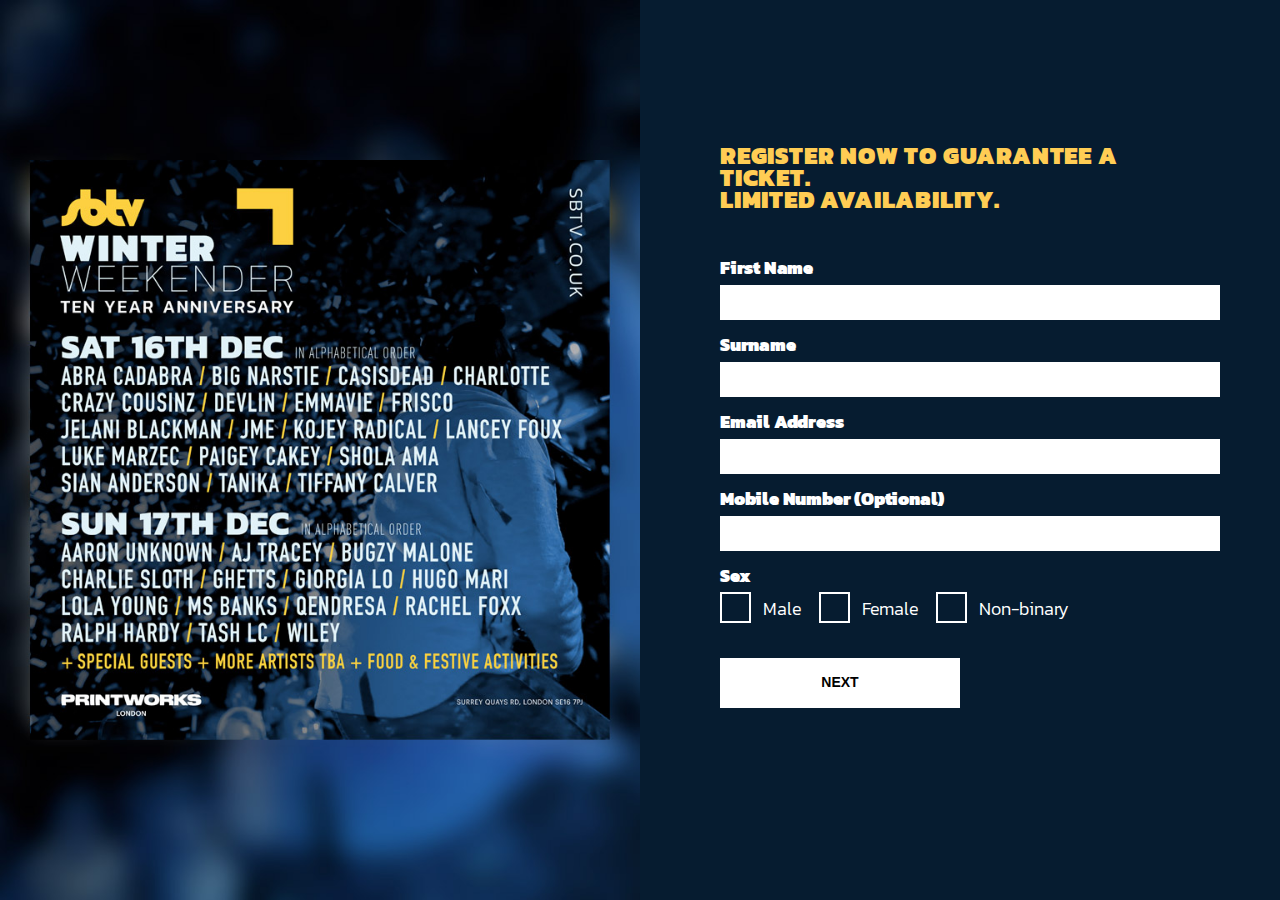
<file: index-newbranding.html>
<!DOCTYPE html>
<html lang="en-US">

<head>

	<meta charset="UTF-8" />
	<meta http-equiv="X-UA-Compatible" content="IE=edge" />

	<title>SBTV - Share. Build. Teach. Vibes.</title>
	<meta name="description" content="SB.TV is one of the leading online youth broadcasters covering all angles in and out of the music scene. With millions of views in the past month SB.TV is the leader in its field of new media broadcasters, an online lifestyle channel attracting a global audience."/>
	<meta name="robots" content="index, follow" />
	<meta name="referrer" content="always" />


	<meta property="og:title" content="SBTV - Share. Build. Teach. Vibes." />
	<meta property="og:description" content="SB.TV is one of the leading online youth broadcasters covering all angles in and out of the music scene. With millions of views in the past month SB.TV is the leader in its field of new media broadcasters, an online lifestyle channel attracting a global audience." />
	<meta name="twitter:title" content="SBTV - Share. Build. Teach. Vibes." >
	<meta name="twitter:description" content="SB.TV is one of the leading online youth broadcasters covering all angles in and out of the music scene. With millions of views in the past month SB.TV is the leader in its field of new media broadcasters, an online lifestyle channel attracting a global audience." />


	<!-- Styles -->
	<link rel='stylesheet' href='assets/css/split.css' type='text/css' media='screen' />
	<meta name="viewport" content="width=device-width,initial-scale=1" />
	<!-- Global site tag (gtag.js) - Google Analytics -->
<script async src="https://www.googletagmanager.com/gtag/js?id=UA-60416910-1"></script>
<script>
window.dataLayer = window.dataLayer || [];
function gtag(){dataLayer.push(arguments);}
gtag('js', new Date());

gtag('config', 'UA-60416910-1');
</script>
<!-- Facebook Pixel Code -->
<script>
!function(f,b,e,v,n,t,s)
{if(f.fbq)return;n=f.fbq=function(){n.callMethod?
n.callMethod.apply(n,arguments):n.queue.push(arguments)};
if(!f._fbq)f._fbq=n;n.push=n;n.loaded=!0;n.version='2.0';
n.queue=[];t=b.createElement(e);t.async=!0;
t.src=v;s=b.getElementsByTagName(e)[0];
s.parentNode.insertBefore(t,s)}(window, document,'script',
'https://connect.facebook.net/en_US/fbevents.js');
fbq('init', '753490318184510');
fbq('track', 'PageView');
</script>
<noscript><img height="1" width="1" style="display:none"
src="https://www.facebook.com/tr?id=753490318184510&ev=PageView&noscript=1"
/></noscript>
<!-- End Facebook Pixel Code -->
</head>

<body id="fullsingle" class="page-template-page-fullsingle-split">
	<!-- Quantcast Tag -->
<script type="text/javascript">
var _qevents = _qevents || [];

(function() {
var elem = document.createElement('script');
elem.src = (document.location.protocol == "https:" ? "https://secure" : "http://edge") + ".quantserve.com/quant.js";
elem.async = true;
elem.type = "text/javascript";
var scpt = document.getElementsByTagName('script')[0];
scpt.parentNode.insertBefore(elem, scpt);
})();

_qevents.push({
qacct:"p-LSBZVJnptm3n4"
});
</script>

<noscript>
<div style="display:none;">
<img src="//pixel.quantserve.com/pixel/p-LSBZVJnptm3n4.gif" border="0" height="1" width="1" alt="Quantcast"/>
</div>
</noscript>
<!-- End Quantcast tag -->

<div class="fs-split">

	<!-- Image Side -->
	<div class="split-image">

	</div>

	<!-- Content Side -->
	<div class="split-content">

		<div class="split-content-vertically-center">

			<div class="split-intro">

				<h1>Register now to guarantee a ticket.<br />Limited availability.</h1>

			</div>

			<div class="split-bio">
				<!-- Begin MailChimp Signup Form -->

				<div id="mc_embed_signup">
				<form action="https://sbtv.us17.list-manage.com/subscribe/post?u=61c8076ec4b26d7532dcda3a6&amp;id=92a76a0645" method="post" id="mc-embedded-subscribe-form" name="mc-embedded-subscribe-form" class="validate" target="_blank" novalidate>
				    <div id="mc_embed_signup_scroll">

				<div class="mc-field-group">
					<label for="mce-FNAME">First Name </label><br />
					<input type="text" value="" name="FNAME" class="" id="mce-FNAME">
				</div>
				<div class="mc-field-group">
					<label for="mce-SURNAME">Surname </label><br />
					<input type="text" value="" name="SURNAME" class="" id="mce-SURNAME">
				</div>
				<div class="mc-field-group">
					<label for="mce-EMAIL">Email Address </label><br />
					<input type="email" value="" name="EMAIL" class="required email" id="mce-EMAIL">
				</div>
				<div class="mc-field-group size1of2">
					<label for="mce-PHONE">Mobile Number (Optional) </label><br />
					<input type="number" name="PHONE" class="" value="" id="mce-PHONE">
				</div>
				<div class="mc-field-group input-group">
				    <strong>Sex </strong><br />
				    <input type="radio" value="Male" name="SEX" id="mce-SEX-0"><label for="mce-SEX-0">Male</label>
						<input type="radio" value="Female" name="SEX" id="mce-SEX-1"><label for="mce-SEX-1">Female</label>
						<input type="radio" value="Non-binary" name="SEX" id="mce-SEX-2"><label for="mce-SEX-2">Non-binary</label>
				</div>
					<div id="mce-responses" class="clear">
						<div class="response" id="mce-error-response" style="display:none"></div>
						<div class="response" id="mce-success-response" style="display:none"></div>
					</div>    <!-- real people should not fill this in and expect good things - do not remove this or risk form bot signups-->
				    <div style="position: absolute; left: -5000px;" aria-hidden="true"><input type="text" name="b_61c8076ec4b26d7532dcda3a6_92a76a0645" tabindex="-1" value=""></div>
				    <div class="clear"><br /><input type="submit" value="NEXT" name="subscribe" id="mc-embedded-subscribe" class="button"></div>
				    </div>
				</form>
				</div>

				<!--End mc_embed_signup-->

			</div>

		</div>

	</div>

</div>

</body>
</html>
</file>
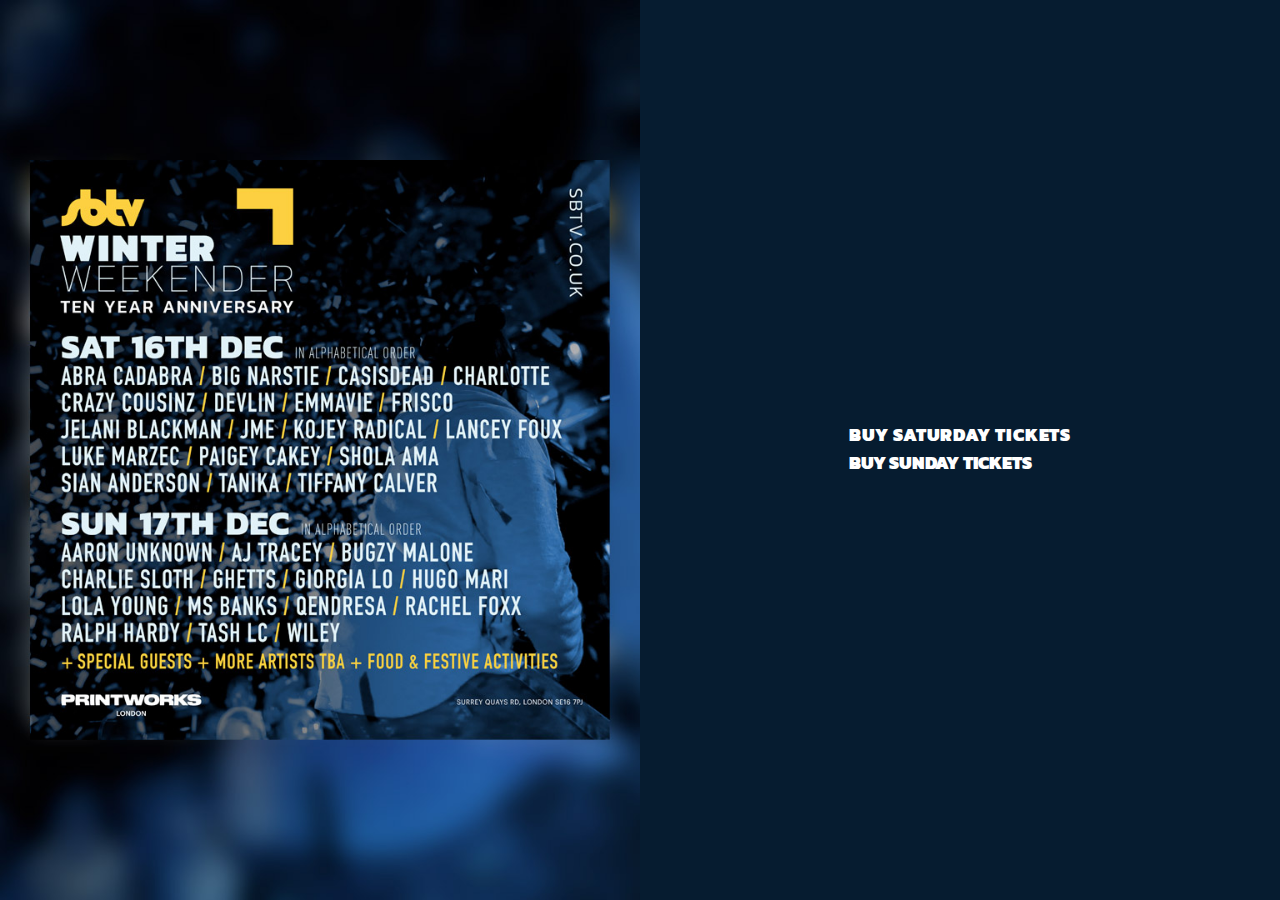
<file: index3.html>
<!DOCTYPE html>
<html lang="en-US">

<head>

	<meta charset="UTF-8" />
	<meta http-equiv="X-UA-Compatible" content="IE=edge" />

	<title>SBTV - Share. Build. Teach. Vibes.</title>
	<meta name="description" content="SB.TV is one of the leading online youth broadcasters covering all angles in and out of the music scene. With millions of views in the past month SB.TV is the leader in its field of new media broadcasters, an online lifestyle channel attracting a global audience."/>
	<meta name="robots" content="index, follow" />
	<meta name="referrer" content="always" />


	<meta property="og:title" content="SBTV - Share. Build. Teach. Vibes." />
	<meta property="og:description" content="SB.TV is one of the leading online youth broadcasters covering all angles in and out of the music scene. With millions of views in the past month SB.TV is the leader in its field of new media broadcasters, an online lifestyle channel attracting a global audience." />
	<meta name="twitter:title" content="SBTV - Share. Build. Teach. Vibes." >
	<meta name="twitter:description" content="SB.TV is one of the leading online youth broadcasters covering all angles in and out of the music scene. With millions of views in the past month SB.TV is the leader in its field of new media broadcasters, an online lifestyle channel attracting a global audience." />


	<!-- Styles -->
	<link rel='stylesheet' href='assets/css/split.css' type='text/css' media='screen' />
	<meta name="viewport" content="width=device-width,initial-scale=1" />
	<!-- Global site tag (gtag.js) - Google Analytics -->
<script async src="https://www.googletagmanager.com/gtag/js?id=UA-60416910-1"></script>
<script>
window.dataLayer = window.dataLayer || [];
function gtag(){dataLayer.push(arguments);}
gtag('js', new Date());

gtag('config', 'UA-60416910-1');
</script>
<!-- Facebook Pixel Code -->
<script>
!function(f,b,e,v,n,t,s)
{if(f.fbq)return;n=f.fbq=function(){n.callMethod?
n.callMethod.apply(n,arguments):n.queue.push(arguments)};
if(!f._fbq)f._fbq=n;n.push=n;n.loaded=!0;n.version='2.0';
n.queue=[];t=b.createElement(e);t.async=!0;
t.src=v;s=b.getElementsByTagName(e)[0];
s.parentNode.insertBefore(t,s)}(window, document,'script',
'https://connect.facebook.net/en_US/fbevents.js');
fbq('init', '753490318184510');
fbq('track', 'PageView');
</script>
<noscript><img height="1" width="1" style="display:none"
src="https://www.facebook.com/tr?id=753490318184510&ev=PageView&noscript=1"
/></noscript>
<!-- End Facebook Pixel Code -->
</head>

<body id="fullsingle" class="page-template-page-fullsingle-split">
	<!-- Quantcast Tag -->
<script type="text/javascript">
var _qevents = _qevents || [];

(function() {
var elem = document.createElement('script');
elem.src = (document.location.protocol == "https:" ? "https://secure" : "http://edge") + ".quantserve.com/quant.js";
elem.async = true;
elem.type = "text/javascript";
var scpt = document.getElementsByTagName('script')[0];
scpt.parentNode.insertBefore(elem, scpt);
})();

_qevents.push({
qacct:"p-LSBZVJnptm3n4"
});
</script>

<noscript>
<div style="display:none;">
<img src="//pixel.quantserve.com/pixel/p-LSBZVJnptm3n4.gif" border="0" height="1" width="1" alt="Quantcast"/>
</div>
</noscript>
<!-- End Quantcast tag -->

<div class="fs-split">

	<!-- Image Side -->
	<div class="split-image">

	</div>

	<!-- Content Side -->
	<div class="split-content">

		<div class="split-content-vertically-center">

			<div class="split-intro">

				<h1><a href="https://www.tickettannoy.com/event/lhn4TCp9r0iCEwPQhZvJEg" target="_blank">BUY SATURDAY TICKETS</a></h1>

			</div>

				<h1><a href="https://www.tickettannoy.com/event/Swr7fSNtiUqIVuTDWc5nfg" target="_blank">BUY SUNDAY TICKETS</a></h1>

			</div>

		</div>

	</div>

</div>

</body>
</html>
</file>
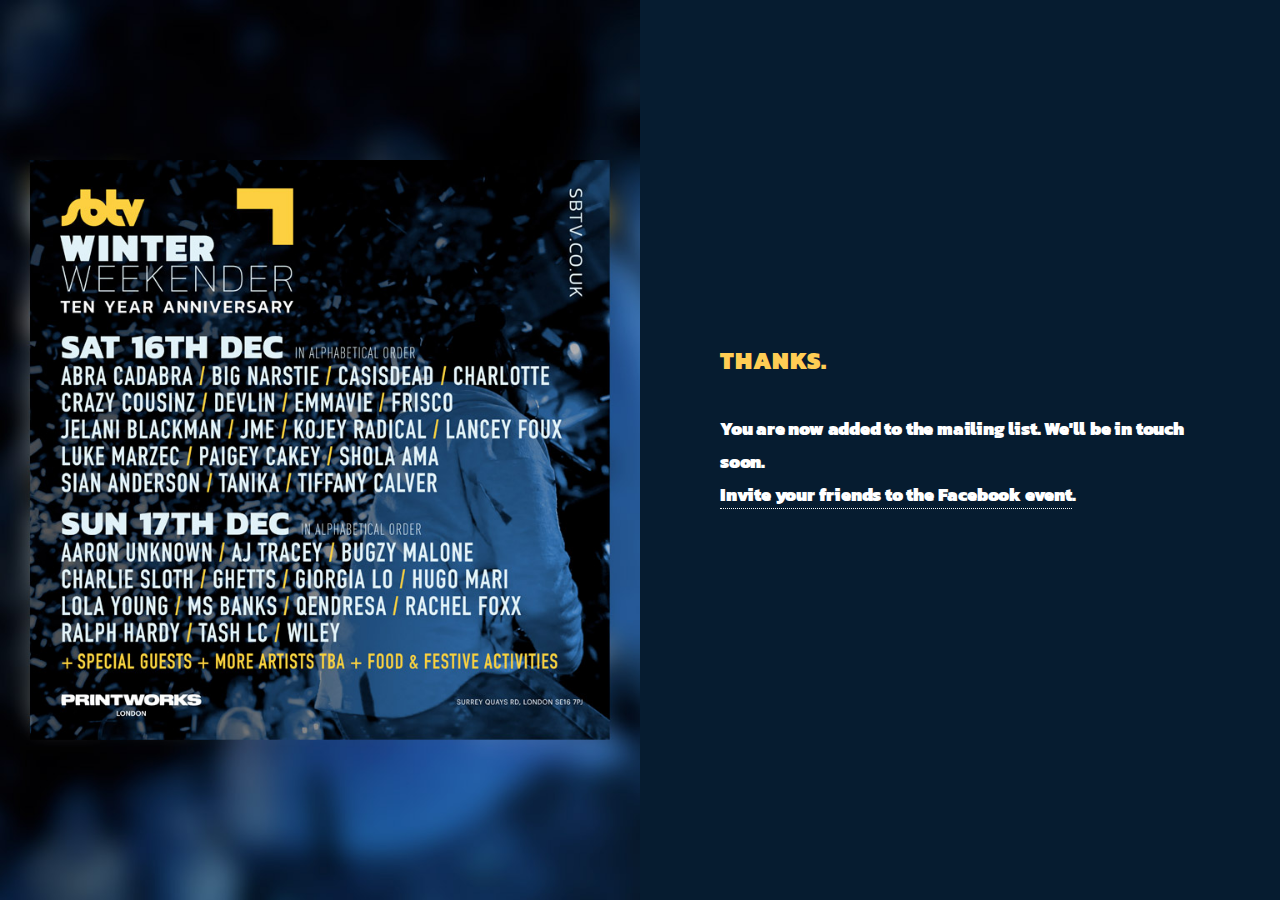
<file: thanks.html>
<!DOCTYPE html>
<html lang="en-US">

<head>

	<meta charset="UTF-8" />
	<meta http-equiv="X-UA-Compatible" content="IE=edge" />

	<title>SBTV - Share. Build. Teach. Vibes.</title>
	<meta name="description" content="SB.TV is one of the leading online youth broadcasters covering all angles in and out of the music scene. With millions of views in the past month SB.TV is the leader in its field of new media broadcasters, an online lifestyle channel attracting a global audience."/>
	<meta name="robots" content="index, follow" />
	<meta name="referrer" content="always" />


	<meta property="og:title" content="SBTV - Share. Build. Teach. Vibes." />
	<meta property="og:description" content="SB.TV is one of the leading online youth broadcasters covering all angles in and out of the music scene. With millions of views in the past month SB.TV is the leader in its field of new media broadcasters, an online lifestyle channel attracting a global audience." />
	<meta name="twitter:title" content="SBTV - Share. Build. Teach. Vibes." >
	<meta name="twitter:description" content="SB.TV is one of the leading online youth broadcasters covering all angles in and out of the music scene. With millions of views in the past month SB.TV is the leader in its field of new media broadcasters, an online lifestyle channel attracting a global audience." />


	<!-- Styles -->
	<link rel='stylesheet' href='assets/css/split.css' type='text/css' media='screen' />
	<meta name="viewport" content="width=device-width,initial-scale=1" />
	<!-- Global site tag (gtag.js) - Google Analytics -->
<script async src="https://www.googletagmanager.com/gtag/js?id=UA-60416910-1"></script>
<script>
window.dataLayer = window.dataLayer || [];
function gtag(){dataLayer.push(arguments);}
gtag('js', new Date());

gtag('config', 'UA-60416910-1');
</script>
<!-- Facebook Pixel Code -->
<script>
!function(f,b,e,v,n,t,s)
{if(f.fbq)return;n=f.fbq=function(){n.callMethod?
n.callMethod.apply(n,arguments):n.queue.push(arguments)};
if(!f._fbq)f._fbq=n;n.push=n;n.loaded=!0;n.version='2.0';
n.queue=[];t=b.createElement(e);t.async=!0;
t.src=v;s=b.getElementsByTagName(e)[0];
s.parentNode.insertBefore(t,s)}(window, document,'script',
'https://connect.facebook.net/en_US/fbevents.js');
fbq('init', '753490318184510');
fbq('track', 'PageView');
</script>
<noscript><img height="1" width="1" style="display:none"
src="https://www.facebook.com/tr?id=753490318184510&ev=PageView&noscript=1"
/></noscript>
<!-- End Facebook Pixel Code -->
</head>

<body id="fullsingle" class="page-template-page-fullsingle-split">
	<!-- Quantcast Tag -->
<script type="text/javascript">
var _qevents = _qevents || [];

(function() {
var elem = document.createElement('script');
elem.src = (document.location.protocol == "https:" ? "https://secure" : "http://edge") + ".quantserve.com/quant.js";
elem.async = true;
elem.type = "text/javascript";
var scpt = document.getElementsByTagName('script')[0];
scpt.parentNode.insertBefore(elem, scpt);
})();

_qevents.push({
qacct:"p-LSBZVJnptm3n4"
});
</script>

<noscript>
<div style="display:none;">
<img src="//pixel.quantserve.com/pixel/p-LSBZVJnptm3n4.gif" border="0" height="1" width="1" alt="Quantcast"/>
</div>
</noscript>
<!-- End Quantcast tag -->

<div class="fs-split">

	<!-- Image Side -->
	<div class="split-image">

	</div>

	<!-- Content Side -->
	<div class="split-content">

		<div class="split-content-vertically-center">

			<div class="split-intro">

				<h1>Thanks.</h1>

			</div>

			<div class="split-bio">
		<p>You are now added to the mailing list. We'll be in touch soon.</p>
    		<p><a href="https://www.facebook.com/events/355142271577362/">Invite your friends to the Facebook event</a>.</p>

			</div>

		</div>

	</div>

</div>

</body>
</html>
</file>
<file: assets/css/split.css>
/* -- CSS Reset -- */
@import url('https://fonts.googleapis.com/css?family=Kanit');
html, body, div, span, applet, object, iframe,
h1, h2, h3, h4, h5, h6, p, blockquote, pre,
a, abbr, acronym, address, big, cite, code,
del, dfn, em, img, ins, kbd, q, s, samp,
small, strike, strong, sub, sup, tt, var,
b, u, i, center,
dl, dt, dd, ol, ul, li,
fieldset, form, label, legend,
table, caption, tbody, tfoot, thead, tr, th, td,
article, aside, canvas, details, embed,
figure, figcaption, footer, header, hgroup,
menu, nav, output, ruby, section, summary,
time, mark, audio, video {
  margin: 0;
  padding: 0;
  border: 0;
  font-family: 'Kanit', sans-serif;
  font-weight: 900;
  font-size: 18px;
  vertical-align: baseline; }

article, aside, details, figcaption, figure,
footer, header, hgroup, menu, nav, section {
  display: block; }

body {
  line-height: 1; }

ol, ul {
  list-style: none; }

blockquote, q {
  quotes: none; }

blockquote:before, blockquote:after,
q:before, q:after {
  content: '';
  content: none; }

table {
  border-collapse: collapse;
  border-spacing: 0; }

* {
  -webkit-font-smoothing: antialiased;
  -moz-osx-font-smoothing: grayscale;
  text-rendering: optimizeLegibility;
  -moz-font-feature-settings: "liga" on;
  margin: 0; }

img.alignright {
  float: right; }

img.alignleft {
  float: left; }

img.aligncenter {
  clear: both;
  display: block;
  margin-right: auto;
  margin-left: auto; }

body {
  background-color: #FFFFFF;
  border-style: none; }

body,
p,
a,
a:hover {
  color: #fff; }

a,
a:hover {
  text-decoration: none;
  border: none;
  border-style: none;
  box-shadow: none; }

/* -- Content -- */
@-webkit-keyframes fadein {
  from {
    opacity: 0; }
  to {
    opacity: 1; } }
@keyframes fadein {
  from {
    opacity: 0; }
  to {
    opacity: 1; } }

html {
  background-color: #061C30; }

body.page-template-page-fullsingle-split {
  background-color: #061C30;
  font-family: 'Kanit', sans-serif;
  font-weight: 900;
  font-size: 21px;
  line-height: 33px;
  letter-spacing: -0.2px;
  color: #fff;
  -webkit-animation: fadein 2s;
          animation: fadein 2s; }
  body.page-template-page-fullsingle-split p {
    color: #fff; }

.fs-split {
  width: 100vw;
  height: 100vh;
  display: -webkit-box;
  display: -ms-flexbox;
  display: flex; }
  @media (max-width: 800px) {
    .fs-split {
      height: auto;
      -ms-flex-wrap: wrap;
          flex-wrap: wrap; } }
  .fs-split .split-image {
    width: 50%;
    height: 100vh;
    background-image: url("../../images/background.jpg");
    background-position: center center;
    background-size: cover; }
    @media (max-width: 800px) {
      .fs-split .split-image {
        height: 80vh;
        width: 100%; } }
  .fs-split .split-content {
    width: 50%;
    min-height: 100vh;
    display: -webkit-box;
    display: -ms-flexbox;
    display: flex;
    -webkit-box-align: center;
        -ms-flex-align: center;
            align-items: center;
    -webkit-box-pack: center;
        -ms-flex-pack: center;
            justify-content: center;
    overflow: auto; }
    @media (max-width: 800px) {
      .fs-split .split-content {
        width: 100%;
        height: auto; } }
    .fs-split .split-content .split-content-vertically-center {
      padding: 80px;
      max-width: 640px;
      margin-top: auto;
      margin-bottom: auto; }
      @media (max-width: 1200px) {
        .fs-split .split-content .split-content-vertically-center {
          padding: 60px; } }
      @media (max-width: 800px) {
        .fs-split .split-content .split-content-vertically-center {
          padding: 40px; } }

.split-intro {
  font-weight: 900;
  font-size: 64px;
  line-height: 80px;
  letter-spacing: -2px; }
  .split-intro h1 {
    font-weight: 900;
    text-transform: uppercase;
    font-size: 24px;
    line-height: 22px;
    letter-spacing: 0.8px;
    color: #ffcd54; }
  .split-intro .tagline {
    color: #CCCCCC; }

.split-bio {
  padding: 40px 0 40px 0;
  font-family: 'Lora', serif; }
  @media (max-width: 1200px) {
    .split-bio {
      padding: 30px 0; } }
  @media (max-width: 800px) {
    .split-bio {
      padding: 20px 0; } }
  .split-bio p {
    color: #fff; }
  .split-bio a {
    color: #fff;
    transition-duration: 0.5s;
    border-bottom: 1px dotted #fff; }
    .split-bio a:hover {
      color: #ffcd54;
      transition-duration: 0.1s;
      border-bottom: 1px dotted #ffcd54; }

.split-lists .split-list {
  width: 30%;
  display: inline-block;
  margin-bottom: 40px; }
  @media (max-width: 500px) {
    .split-lists .split-list {
      width: 90%; } }
  .split-lists .split-list h3 {
    font-weight: 400;
    text-transform: uppercase;
    font-size: 11px;
    line-height: 11px;
    margin-bottom: 31px;
    color: #fff;
    letter-spacing: 2px;
    opacity: 0.5; }
  .split-lists .split-list ul li {
    font-size: 16px;
    line-height: 16px;
    margin-bottom: 12px; }
    .split-lists .split-list ul li a {
      color: #fff;
      transition-duration: 0.5s; }
      .split-lists .split-list ul li a:hover {
        color: #ffcd54;
        transition-duration: 0.1s; }

.split-credit {
  opacity: 0.4; }
  .split-credit p {
    font-size: 12px;
    line-height: 14px; }
    .split-credit p a {
      color: #fff; }

.split-video {
  overflow: hidden;
  position: relative; }

.video-wrap {
  position: absolute;
  top: 50%;
  left: 50%;
  -webkit-transform: translate(-50%, -50%);
          transform: translate(-50%, -50%); }

.video-container {
  position: relative;
  overflow: hidden;
  height: 56.25vw;
  width: 100vw; }
  @media (max-aspect-ratio: 16 / 9) {
    .video-container {
      height: 100vh;
      width: 177.7777777778vh; } }

.video-container iframe,
.video-container object,
.video-container embed {
  position: absolute;
  top: 0;
  left: 0;
  width: 100%;
  height: 100%; }

video.video {
  -o-object-fit: cover;
     object-fit: cover;
  -o-object-position: 50% 50%;
     object-position: 50% 50%;
  width: 100%;
  height: 100%; }

  input {
      -webkit-appearance: textfield;
      background-color: white;
      -webkit-rtl-ordering: logical;
      user-select: text;
      cursor: auto;
      padding: 10px;
      border-width: 0px;
      width: 100%;
      border-style: inset;
      border-color: initial;
      border-image: initial;
  }

  input, textarea, select {
      text-rendering: auto;
      color: initial;
      letter-spacing: normal;
      word-spacing: normal;
      text-transform: none;
      text-indent: 0px;
      text-shadow: none;
      width: 100%;
      display: inline-block;
      text-align: start;
      margin: 0 0 8px 0;
  }
  input[type="checkbox"],
  	input[type="radio"] {
  		-moz-appearance: none;
  		-webkit-appearance: none;
  		-ms-appearance: none;
  		appearance: none;
  		display: block;
  		float: left;
      margin-right: -2em;
  		opacity: 0;
  		width: 1em;
  		z-index: -1;
  	}

  		input[type="checkbox"] + label,
  		input[type="radio"] + label {
  			text-decoration: none;
  			cursor: pointer;
  			display: inline-block;
  			font-size: 1em;
  			font-weight: 300;
  			padding-left: 2.4em;
  			padding-right: 0.75em;
  			position: relative;
  		}

  			input[type="checkbox"] + label:before,
  			input[type="radio"] + label:before {
  				-moz-osx-font-smoothing: grayscale;
  				-webkit-font-smoothing: antialiased;
  				font-family: FontAwesome;
  				font-style: normal;
  				font-weight: normal;
  				text-transform: none !important;
  			}

  			input[type="checkbox"] + label:before,
  			input[type="radio"] + label:before {
  				border-radius: 0px;
  				border: solid 2px;
  				content: '';
  				display: inline-block;
  				height: 1.5em;
  				left: 0;
  				line-height: 1.58125em;
  				position: absolute;
  				text-align: center;
  				top: 0;
  				width: 1.5em;
  			}

  		input[type="checkbox"]:checked + label:before,
  		input[type="radio"]:checked + label:before {
  			content: '\f00c';
  		}

  	input[type="checkbox"] + label:before {
  		border-radius: 0px;
  	}

  	input[type="radio"] + label:before {
  		border-radius: 0%;
  	}
    /* Button */

    	input[type="submit"],
    	input[type="reset"],
    	input[type="button"],
    	button,
    	.button {
    		-moz-appearance: none;
    		-webkit-appearance: none;
    		-ms-appearance: none;
    		appearance: none;
    		-moz-transition: background-color 0.2s ease-in-out, color 0.2s ease-in-out;
    		-webkit-transition: background-color 0.2s ease-in-out, color 0.2s ease-in-out;
    		-ms-transition: background-color 0.2s ease-in-out, color 0.2s ease-in-out;
    		transition: background-color 0.2s ease-in-out, color 0.2s ease-in-out;
    		border: 0;
    		cursor: pointer;
    		display: inline-block;
    		font-weight: 900;
    		height: 2.85em;
    		line-height: 2.95em;
    		padding: 0 1.5em;
    		text-align: center;
    		text-decoration: none;
    		white-space: nowrap;
    	}

    		input[type="submit"].icon,
    		input[type="reset"].icon,
    		input[type="button"].icon,
    		button.icon,
    		.button.icon {
    			padding-left: 1.35em;
    		}

    			input[type="submit"].icon:before,
    			input[type="reset"].icon:before,
    			input[type="button"].icon:before,
    			button.icon:before,
    			.button.icon:before {
    				margin-right: 0.5em;
    			}

    		input[type="submit"].fit,
    		input[type="reset"].fit,
    		input[type="button"].fit,
    		button.fit,
    		.button.fit {
    			display: block;
    			margin: 0 0 1em 0;
    			width: 100%;
    		}

    		input[type="submit"].small,
    		input[type="reset"].small,
    		input[type="button"].small,
    		button.small,
    		.button.small {
    			font-size: 0.8em;
    		}

    		input[type="submit"].big,
    		input[type="reset"].big,
    		input[type="button"].big,
    		button.big,
    		.button.big {
    			font-size: 1.35em;
    		}

    		input[type="submit"].disabled, input[type="submit"]:disabled,
    		input[type="reset"].disabled,
    		input[type="reset"]:disabled,
    		input[type="button"].disabled,
    		input[type="button"]:disabled,
    		button.disabled,
    		button:disabled,
    		.button.disabled,
    		.button:disabled {
    			-moz-pointer-events: none;
    			-webkit-pointer-events: none;
    			-ms-pointer-events: none;
    			pointer-events: none;
    			opacity: 0.25;
    		}

    		@media screen and (max-width: 480px) {

    			input[type="submit"],
    			input[type="reset"],
    			input[type="button"],
    			button,
    			.button {
    				padding: 0;
    			}

    		}

    	input[type="submit"],
    	input[type="reset"],
    	input[type="button"],
    	button,
    	.button {
    		background-color: #fff;
    		color: #000 !important;
    		width: 50%;
        height: 50px;
        font-size: 14px;
        }

    		input[type="submit"]:hover,
    		input[type="reset"]:hover,
    		input[type="button"]:hover,
    		button:hover,
    		.button:hover {
    			background-color: #fff;
    		}

    		input[type="submit"]:active,
    		input[type="reset"]:active,
    		input[type="button"]:active,
    		button:active,
    		.button:active {
    			background-color: #fff;
    		}

    		input[type="submit"].alt,
    		input[type="reset"].alt,
    		input[type="button"].alt,
    		button.alt,
    		.button.alt {
    			background-color: transparent;
    			color: #ffffff !important;

    		}

    			input[type="submit"].alt:hover,
    			input[type="reset"].alt:hover,
    			input[type="button"].alt:hover,
    			button.alt:hover,
    			.button.alt:hover {
    				background-color: rgba(255, 255, 255, 0.075);
    			}

    			input[type="submit"].alt:active,
    			input[type="reset"].alt:active,
    			input[type="button"].alt:active,
    			button.alt:active,
    			.button.alt:active {
    				background-color: rgba(255, 255, 255, 0.2);
    			}

    			input[type="submit"].alt.icon:before,
    			input[type="reset"].alt.icon:before,
    			input[type="button"].alt.icon:before,
    			button.alt.icon:before,
    			.button.alt.icon:before {
    				color: #676d71;
    			}

    		input[type="submit"].special,
    		input[type="reset"].special,
    		input[type="button"].special,
    		button.special,
    		.button.special {
    			background-color: #062038;
    			color: #ffffff !important;
    		}

    			input[type="submit"].special:hover,
    			input[type="reset"].special:hover,
    			input[type="button"].special:hover,
    			button.special:hover,
    			.button.special:hover {
    				background-color: #082d4f;
    			}

    			input[type="submit"].special:active,
    			input[type="reset"].special:active,
    			input[type="button"].special:active,
    			button.special:active,
    			.button.special:active {
    				background-color: #fff;
    			}
</file>
